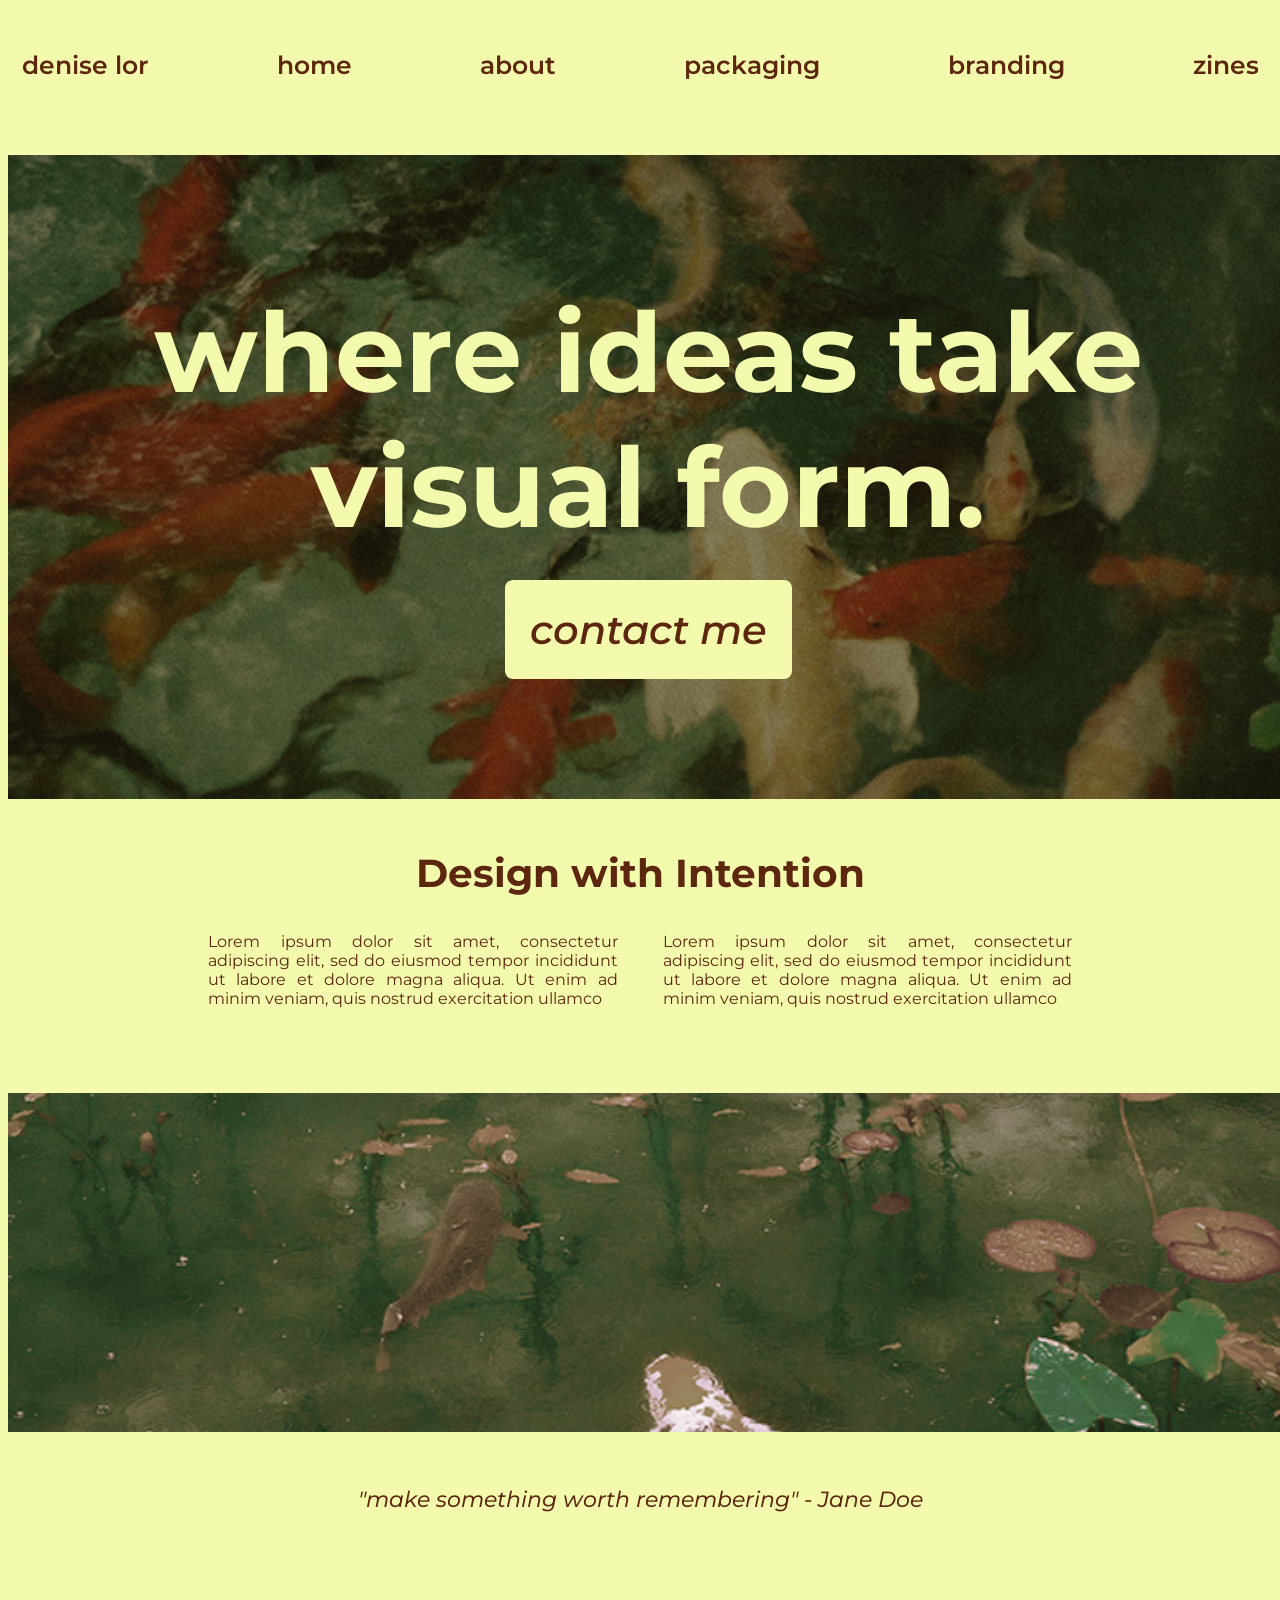
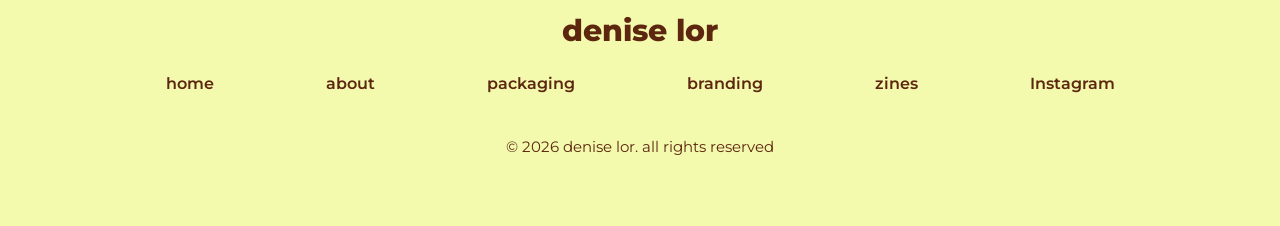
<file: index.html>
<!DOCTYPE html>
<html>
    <head> 
        <title>
            Denise Lor's Portfolio Site
        </title>
        <link rel="stylesheet" href="./style.css"/>
        <link rel="preconnect" href="https://fonts.googleapis.com">
        <link rel="preconnect" href="https://fonts.gstatic.com" crossorigin>
        <link href="https://fonts.googleapis.com/css2?family=Montserrat:ital,wght@0,100..900;1,100..900&display=swap" rel="stylesheet">
    </head>
    <body>
        <div class="nav-bar">
            <p>
                denise lor
            </p>
            <p>
                <a href="/"> 
                    home
                </a>
            </p>
            <p>
                <a href="/about">
                    about
                </a>
            </p>
            <p>
                <a href="/packaging">
                    packaging
                </a>
            </p>
            <p>
                <a href="/branding">
                    branding
                </a>
            </p>
            <p>
                <a href="/zines">
                    zines
                </a>
            </p>
        </div>
        </p>
        <div class ="main-hero-image">
            <p class ="horrible-text">
                <b> where ideas take visual form. </b> 
                </p>
            <p class ="call-to-action">
                <a href="mailto:deniselorarts@gmail.com">
                <i> contact me </i> 
                    </a>
                </p>
        </div>
            <div class ="paragraph-header"> 
                <b>Design with Intention</b>
                </div>
            <br>
            <div class ="paragraph-text">
                <p class="body-text">
                Lorem ipsum dolor sit amet, consectetur adipiscing elit, sed do eiusmod tempor incididunt ut labore et dolore magna aliqua. Ut enim ad minim veniam, quis nostrud exercitation ullamco 
                </p>
                <p class="body-text">
                Lorem ipsum dolor sit amet, consectetur adipiscing elit, sed do eiusmod tempor incididunt ut labore et dolore magna aliqua. Ut enim ad minim veniam, quis nostrud exercitation ullamco
                </p>
            </div>
            <br>
                <img src="/asset/secondaryhero.jpg" alt="My Image/>" class="secondary-hero-image">
            <br/>
            <p class ="quote"> 
                <i> "make something worth remembering" - Jane Doe </i> 
                </p>
            <br>
            <p class="logo-footer">
                denise lor </b>
            </p>
            <div class="footer">
                <br/>
                <a href="/"> 
                    home 
                </a>
                <br/>
                <a href="/about">
                    about
                </a>
                <br>
                <a href="/packaging">
                    packaging
                </a>
                <br>
                <a href="/branding">
                    branding
                </a>
                <br/>
                <a href="/zines">
                    zines
                </a>
                <br>
                <a href="https://www.instagram.com/deniselorarts/"
                target="_blank">
                    Instagram
                </a>
                <br>
        </div>
        <br>
        <p class ="copyright">
            © 2026 denise lor. all rights reserved 
        </p>
    </body>
</html>
</file>
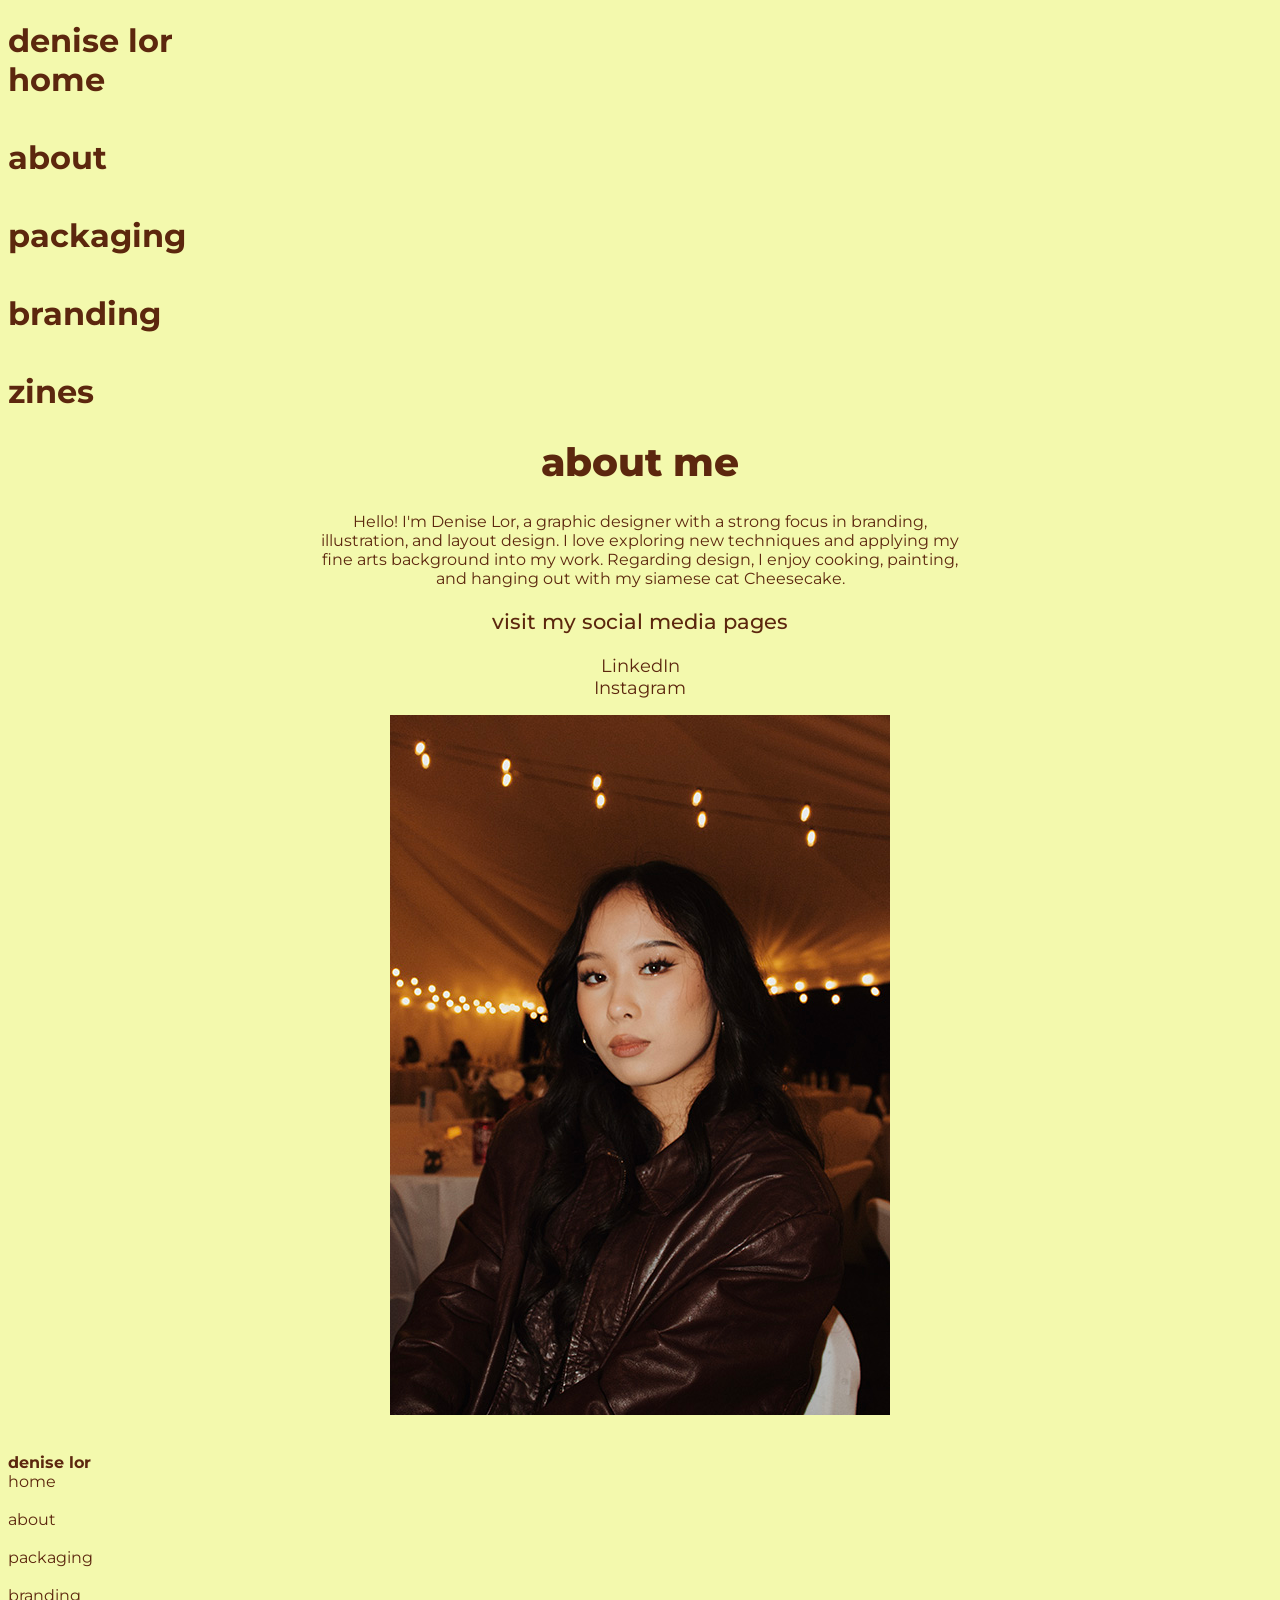
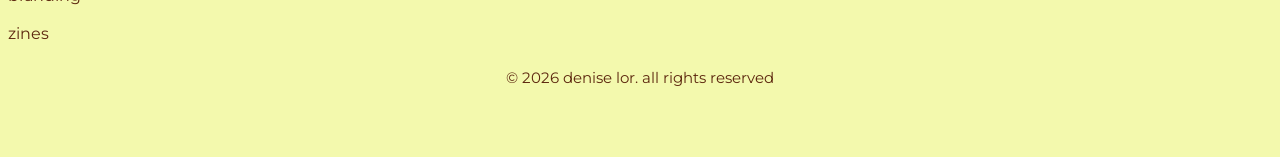
<file: about/index.html>
<!DOCTYPE html>
<html>
    <head> 
        <title>
            Denise Lor's Portfolio Site
        </title>
        <link rel="stylesheet" href="../style.css"/>
        <link rel="preconnect" href="https://fonts.googleapis.com">
        <link rel="preconnect" href="https://fonts.gstatic.com" crossorigin>
        <link href="https://fonts.googleapis.com/css2?family=Montserrat:ital,wght@0,100..900;1,100..900&display=swap" rel="stylesheet">
    </head>
    <body>
        <h1>
        denise lor
        <br/>
                <a href="/"> 
                    home 
                </a>
                <br/>
                <a href="/about">
                    about
                </a>
                <br/>
                <a href="/packaging">
                    packaging
                </a>
                <br/>
                <a href="/branding">
                    branding
                </a>
                <br/>
                <a href="/zines">
                    zines
                </a>
        </h1>
        <div>
            <h1 class= "page-header">
            about me 
            </h1>
            <p class= "other-body-text"> 
                Hello! I'm Denise Lor, a graphic designer with a strong focus in branding, illustration, and layout design. I love exploring new techniques and applying my fine arts background into my work. Regarding design, I enjoy cooking, painting, and hanging out with my siamese cat Cheesecake.  
            </p>
                <p class= "centered-text"> visit my social media pages 
                </p>
                <a class= "outer-links" 
                href="https://www.linkedin.com/feed/" 
                target="_blank">
                    LinkedIn
                </a>
                <a class= "outer-links"
                href="https://www.instagram.com/deniselorarts/"
                target="_blank">
                    Instagram
                </a>
                </p>
            </p>
            <img src="/asset/biopicture.jpg" alt="My Image/>" class="bio-image">
            <br/>
            <br/>
        </div>
                <b> denise lor </b>
                <br/>
                <a href="/"> 
                    home 
                </a>
                <br/>
                <a href="/about">
                    about
                </a>
                <br>
                <a href="/packaging">
                    packaging
                </a>
                <br>
                <a href="/branding">
                    branding
                </a>
                <br/>
                <a href="/zines">
                    zines
                </a>
            </p>
                </p> 
        </div>
        <p class ="copyright">
        © 2026 denise lor. all rights reserved 
        </p>
    </body>
</html>
</file>
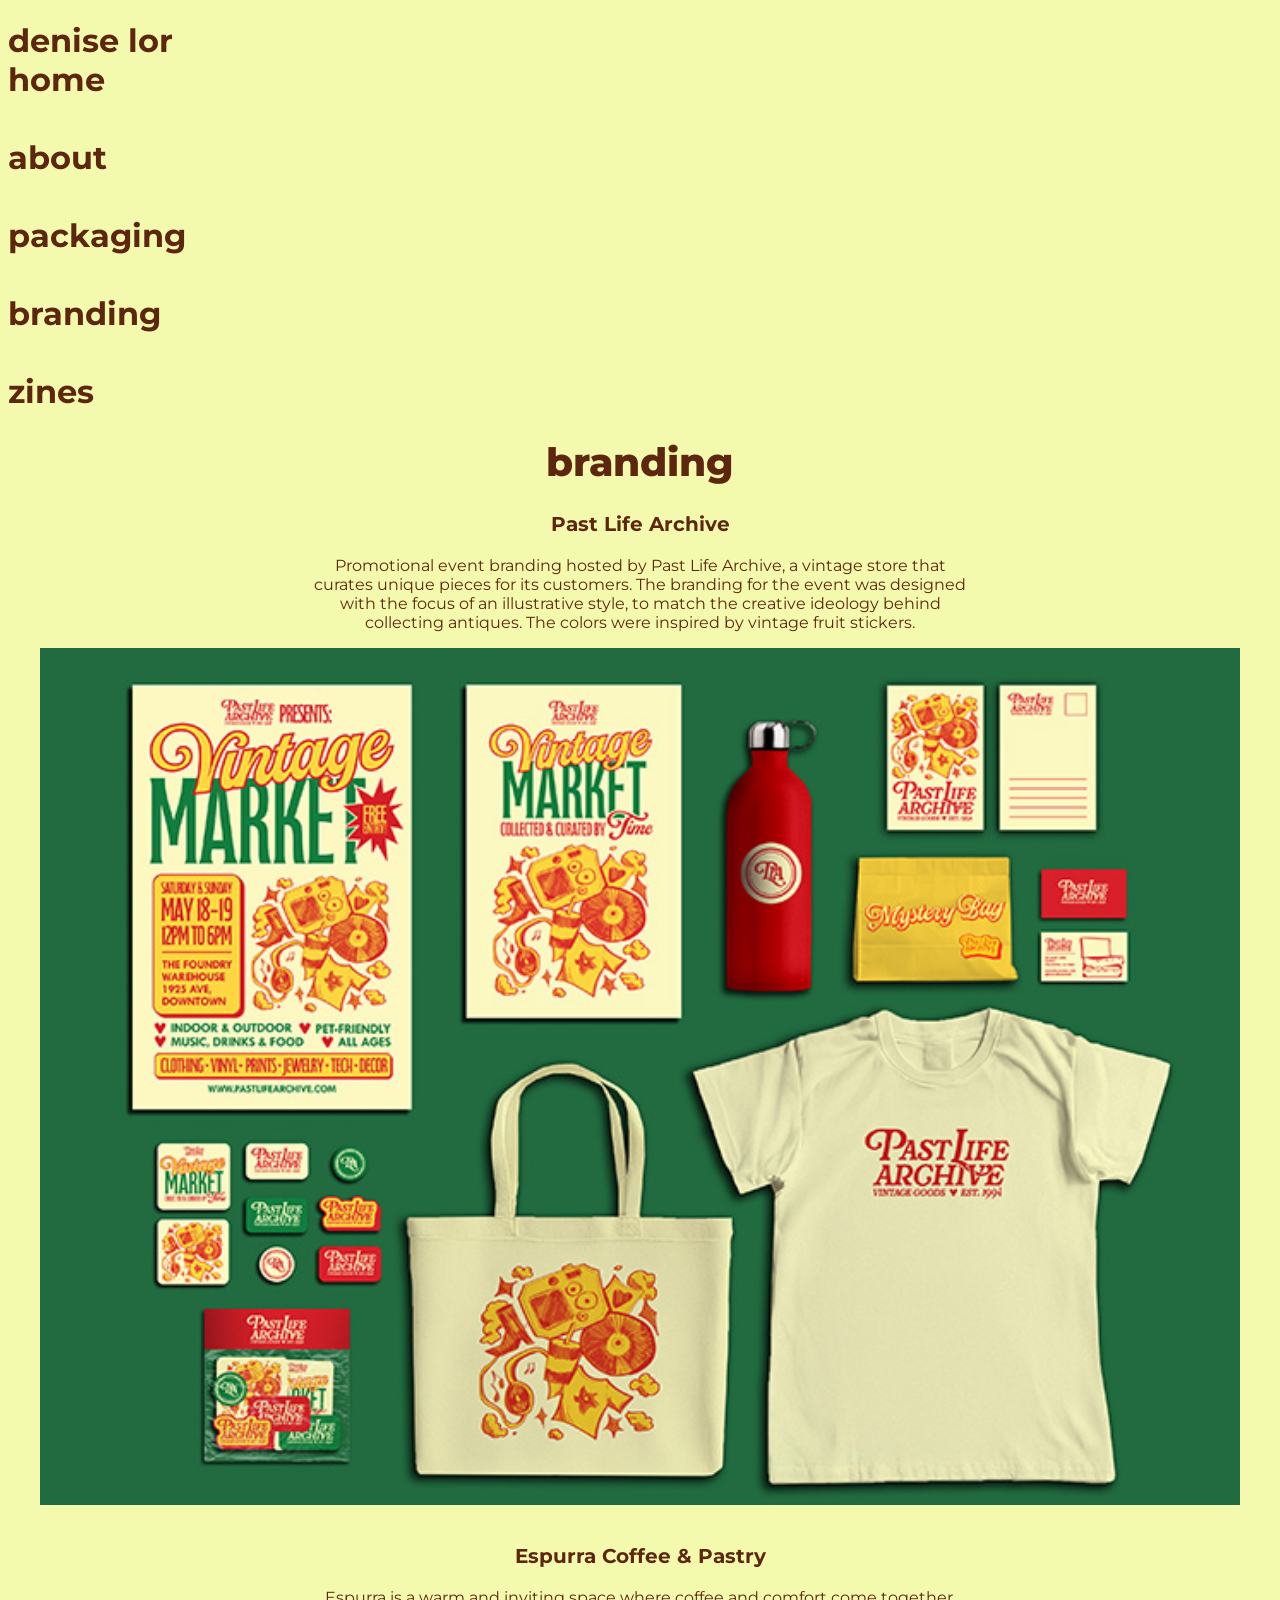
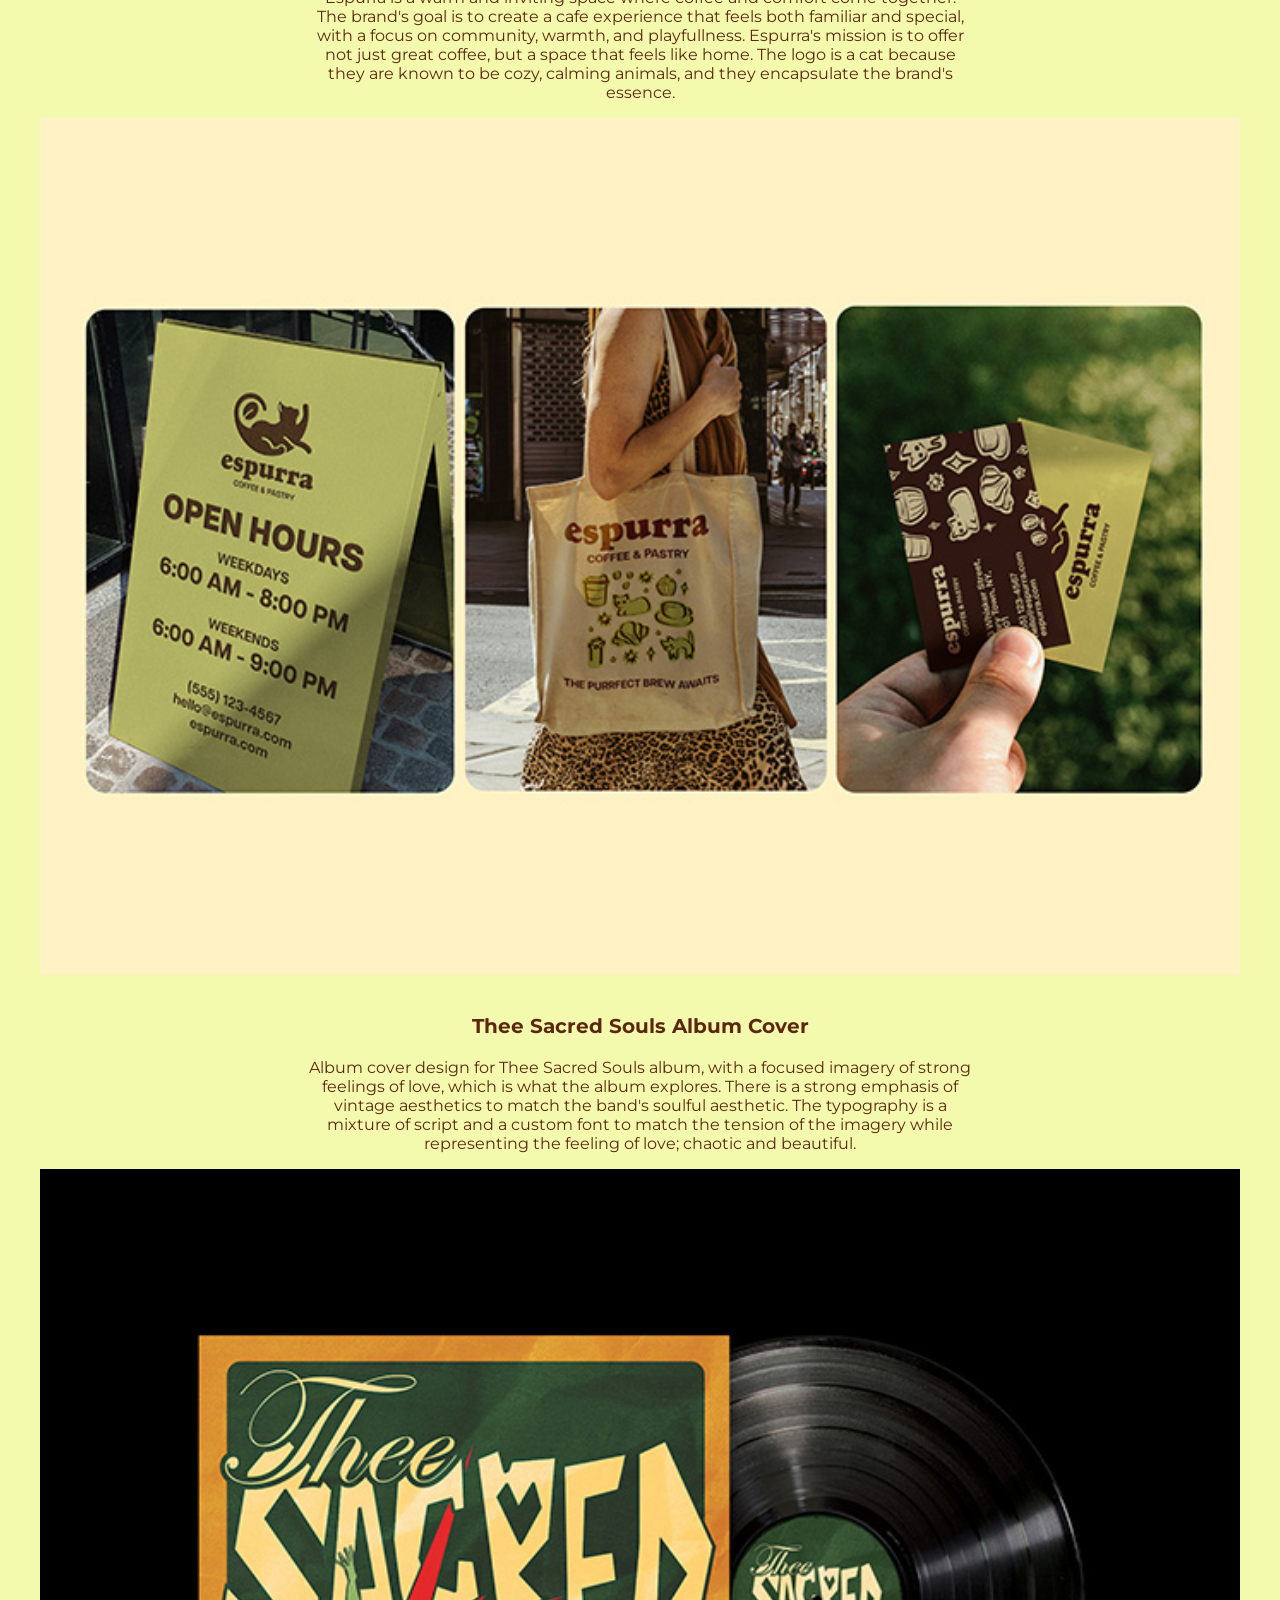
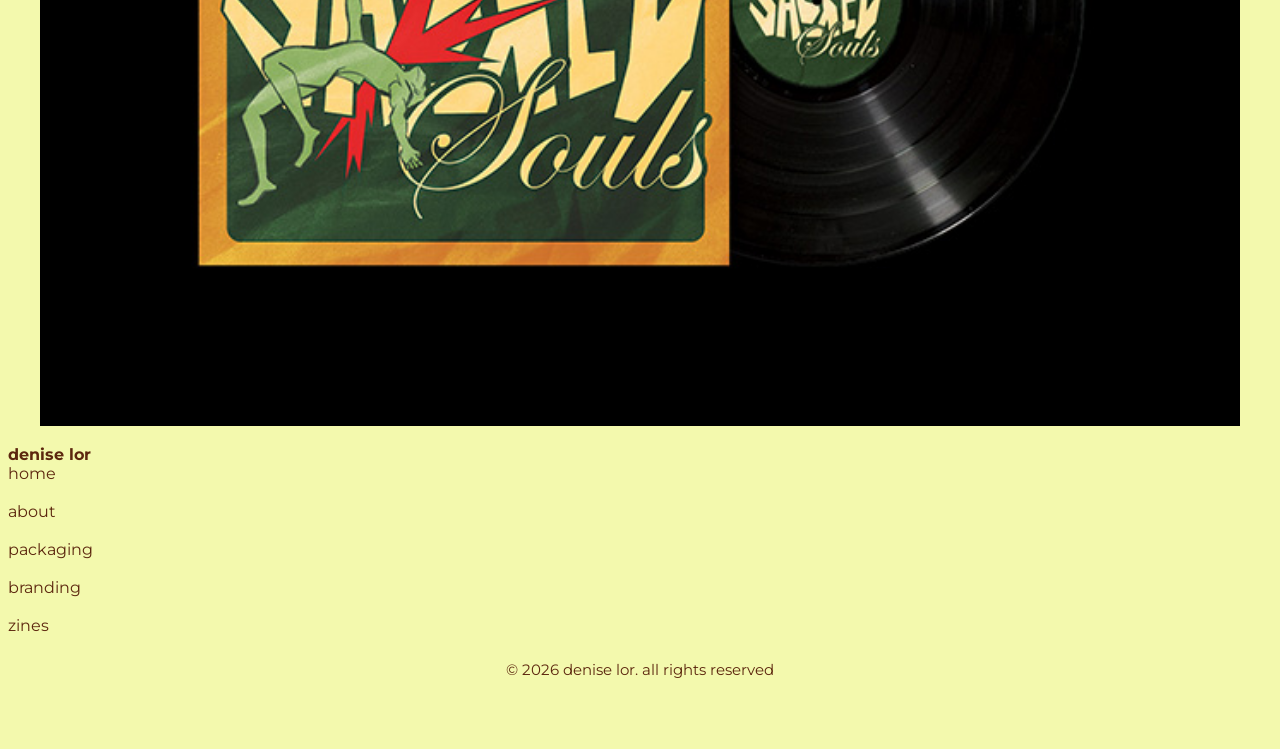
<file: branding/index.html>
<!DOCTYPE html>
<html>
    <head> 
        <title>
            Denise Lor's Portfolio Site
        </title>
        <link rel="stylesheet" href="../style.css"/>
        <link rel="preconnect" href="https://fonts.googleapis.com">
        <link rel="preconnect" href="https://fonts.gstatic.com" crossorigin>
        <link href="https://fonts.googleapis.com/css2?family=Montserrat:ital,wght@0,100..900;1,100..900&display=swap" rel="stylesheet">
    </head>
    <body>
        <!-- notice that text stacks vertically just a note btw -->
        <h1>
        denise lor
        <br/>
                <a href="/"> 
                    home 
                </a>
                <br/>
                <a href="/about">
                    about
                </a>
                <br/>
                <a href="/packaging">
                    packaging
                </a>
                <br/>
                <a href="/branding">
                    branding
                </a>
                <br/>
                <a href="/zines">
                    zines
                </a>
        </h1>
        <h1 class="page-header">
            branding 
        </h1>
        <div>
            <h3 class="project-header">
                Past Life Archive 
            </h3>
                <p class="other-body-text">
                    Promotional event branding hosted by Past Life Archive, a vintage store that curates unique pieces for its customers. The branding for the event was designed with the focus of an illustrative style, to match the creative ideology behind collecting antiques. The colors were inspired by vintage fruit stickers. 
                </p>
                <img src="/asset/merch.jpg" alt="My Image/>" class="project-image">
                <br/>
            <h3 class="project-header">
                Espurra Coffee & Pastry
            </h3>
                <p class="other-body-text">
                    Espurra is a warm and inviting space where coffee and comfort come together. The brand's goal is to create a cafe experience that feels both familiar and special, with a focus on community, warmth, and playfullness. Espurra's mission is to offer not just great coffee, but a space that feels like home. The logo is a cat because they are known to be cozy, calming animals, and they encapsulate the brand's essence. 
                </p>
                <img src="/asset/espurra.jpg" alt="My Image/>" class="project-image">
                <br/>
            <h3 class="project-header">
                Thee Sacred Souls Album Cover
            </h3>
                <p class="other-body-text">
                    Album cover design for Thee Sacred Souls album, with a focused imagery of strong feelings of love, which is what the album explores. There is a strong emphasis of vintage aesthetics to match the band's soulful aesthetic. The typography is a mixture of script and a custom font to match the tension of the imagery while representing the feeling of love; chaotic and beautiful.
                </p>
                <img src="/asset/albumcover.jpg" alt="My Image/>" class="project-image">
                <br/>
        </div>
                <b> denise lor </b>
                <br/>
                <a href="/"> 
                    home 
                </a>
                <br/>
                <a href="/about">
                    about
                </a>
                <br>
                <a href="/packaging">
                    packaging
                </a>
                <br>
                <a href="/branding">
                    branding
                </a>
                <br/>
                <a href="/zines">
                    zines
                </a>
            </p>
                </p> 
        </div>
        <p class ="copyright">
        © 2026 denise lor. all rights reserved 
        </p>
    </body>
</html>
</file>
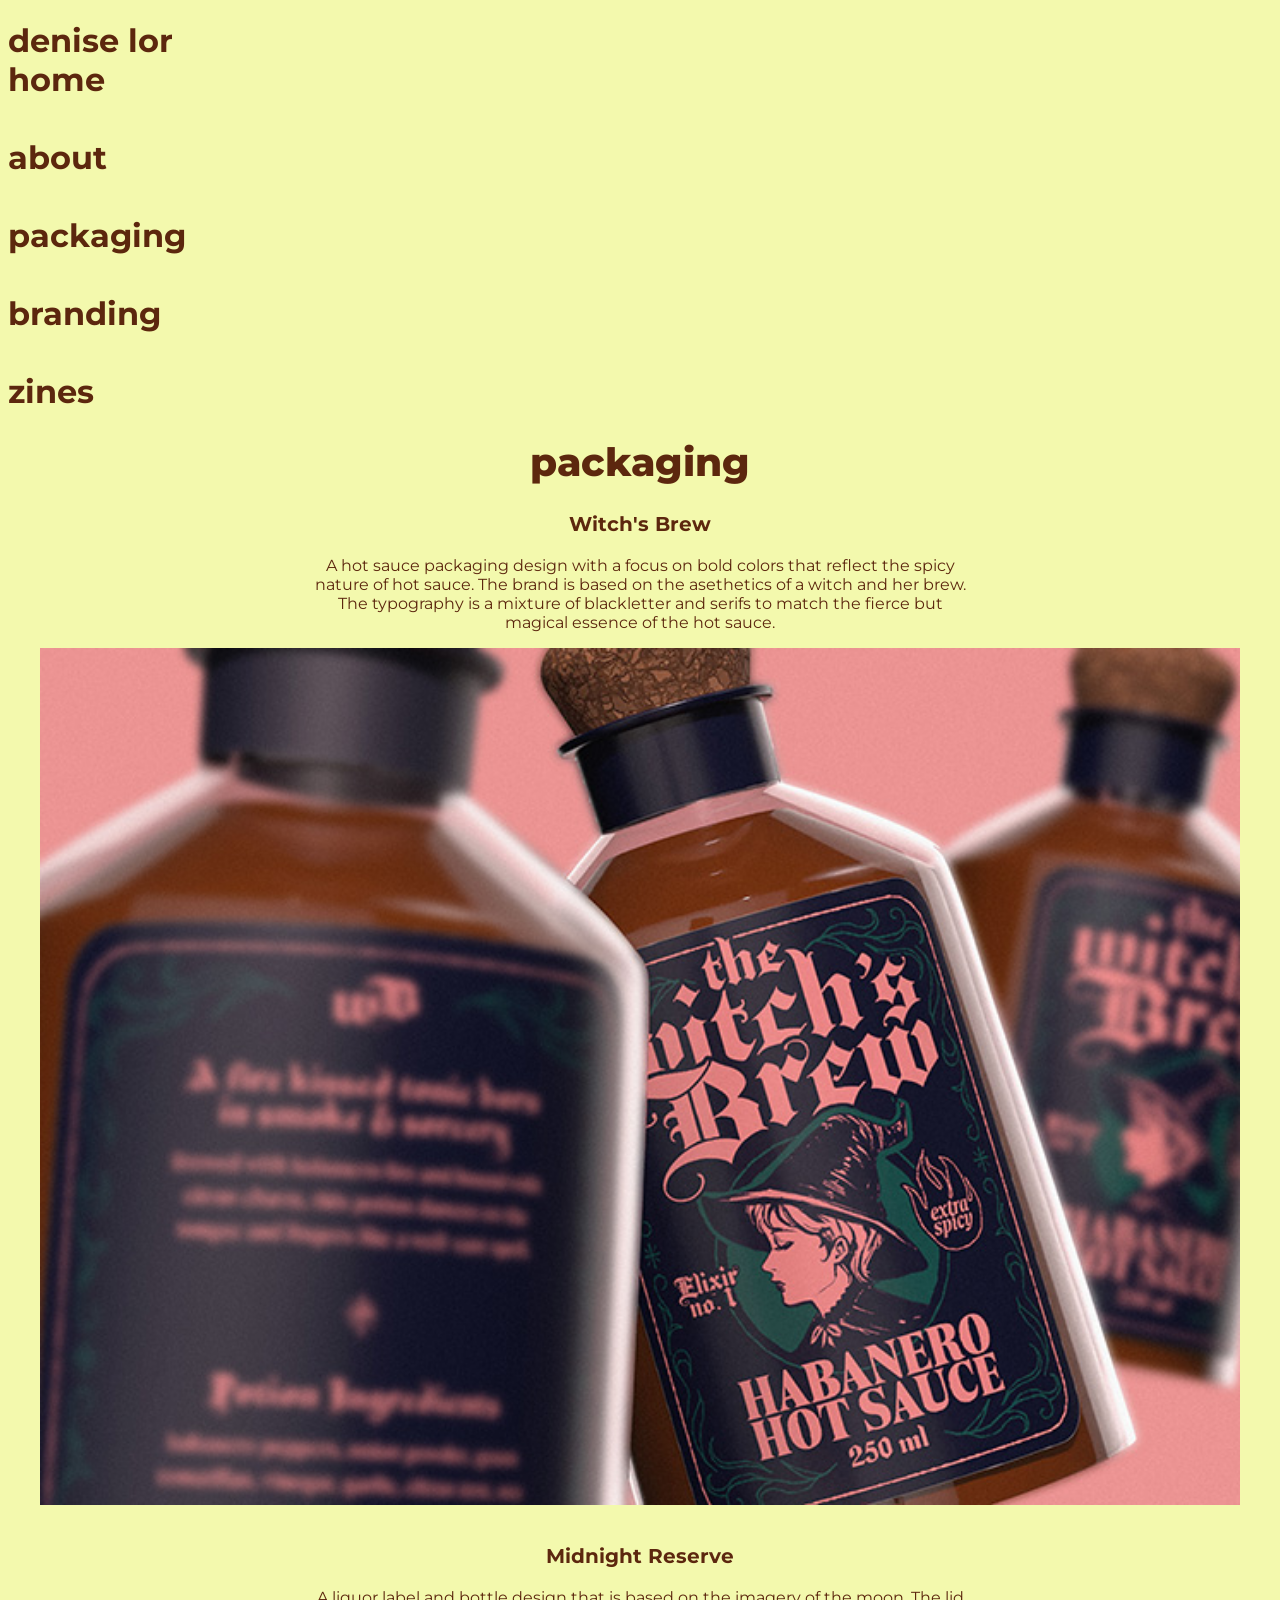
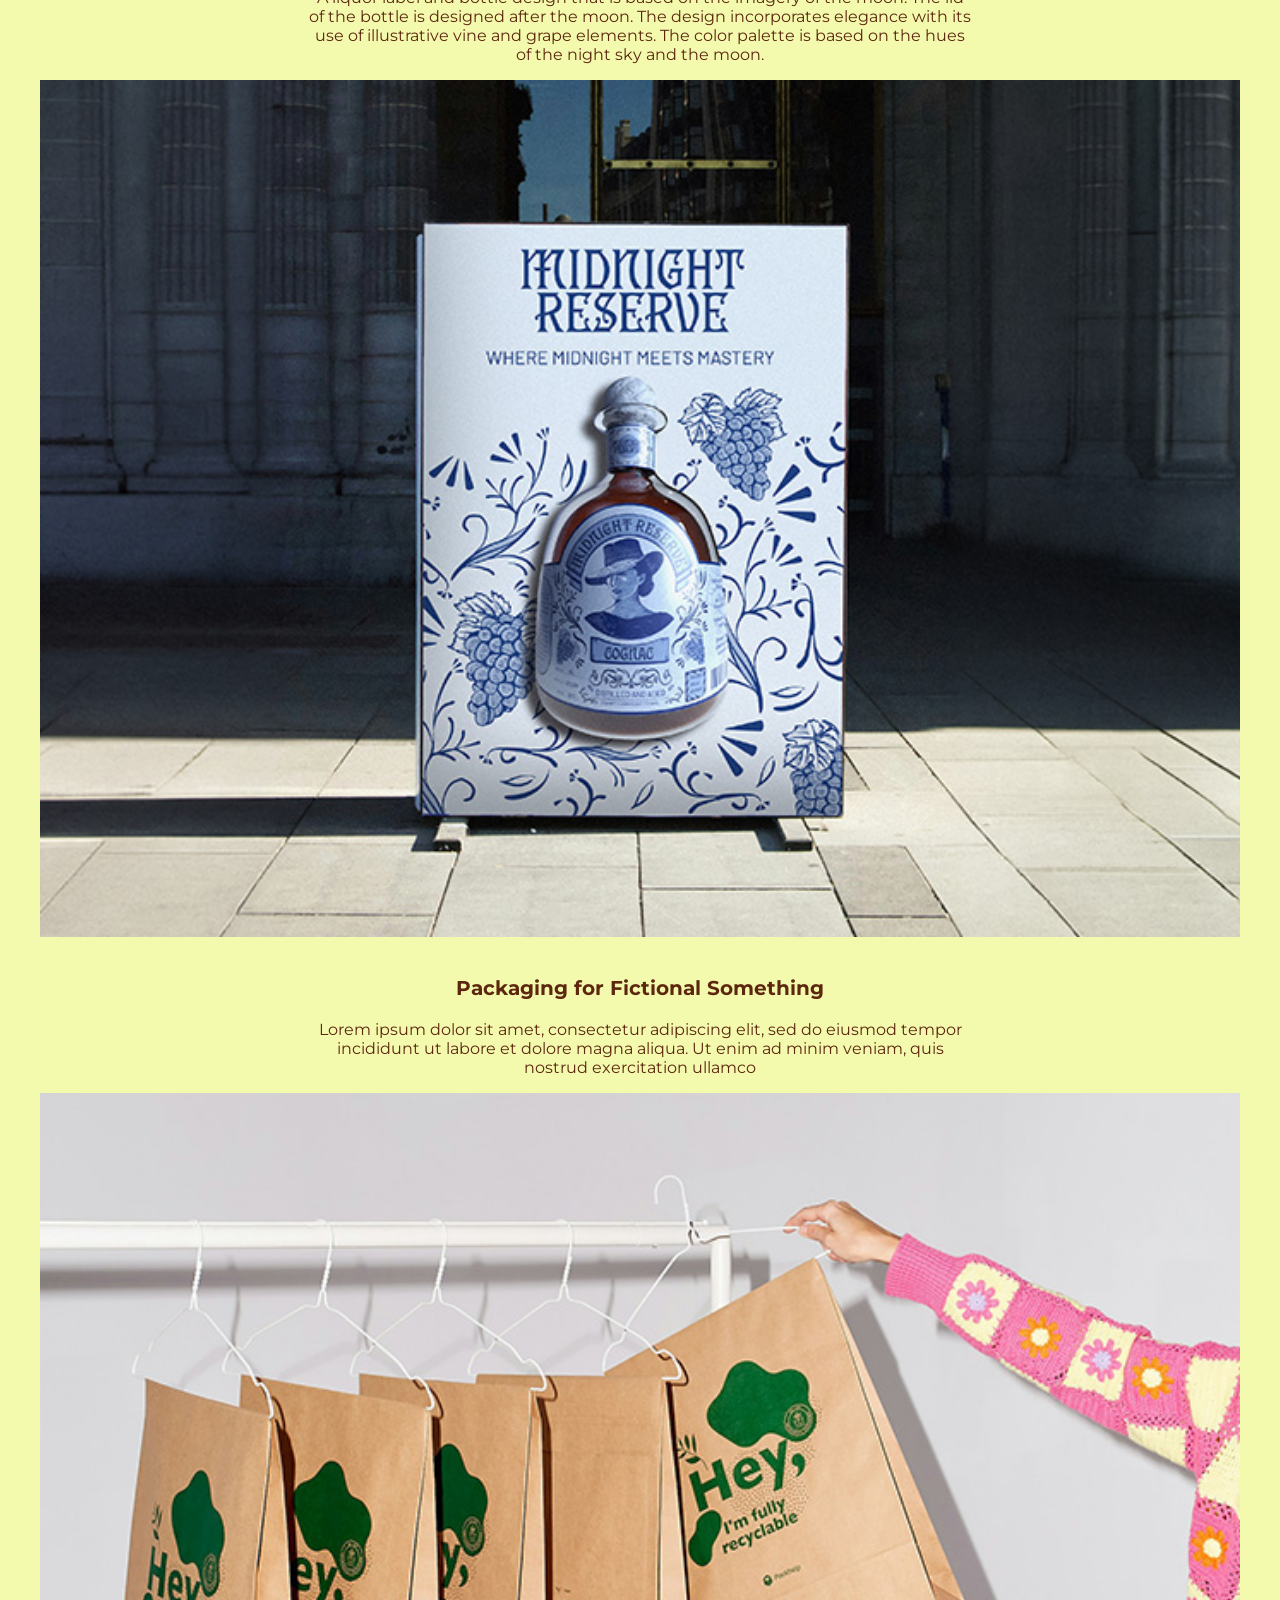
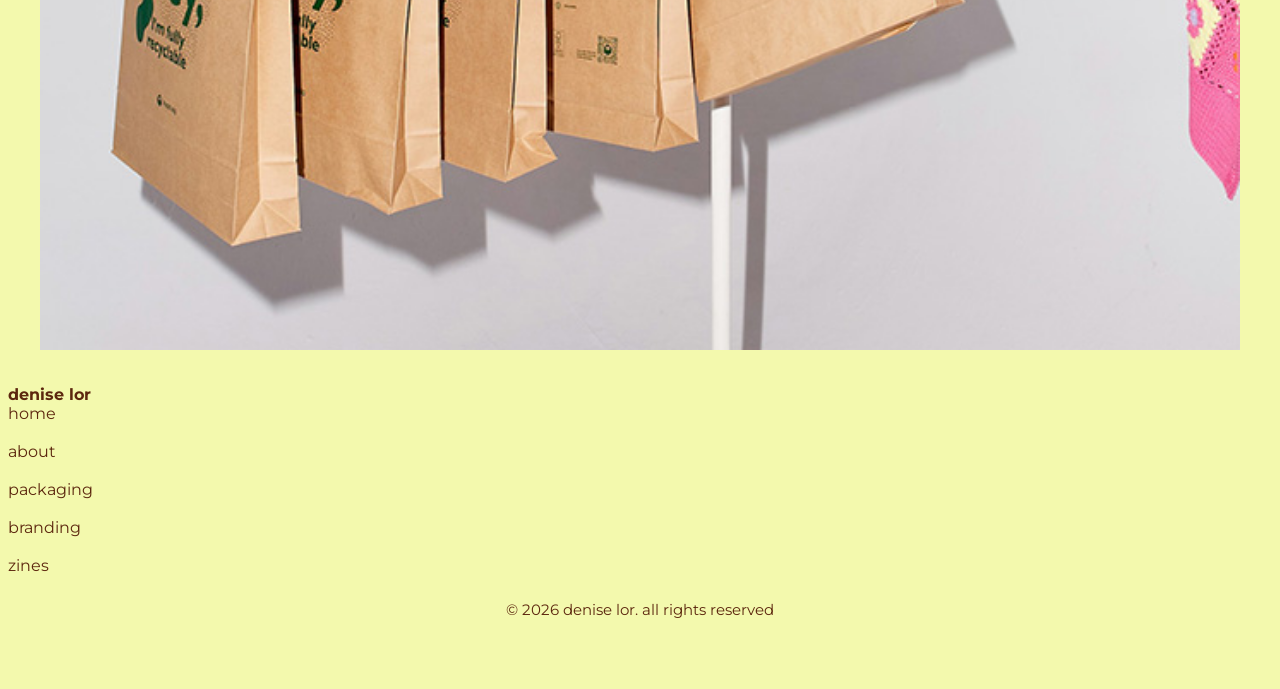
<file: packaging/index.html>
<!DOCTYPE html>
<html>
    <head> 
        <title>
            Denise Lor's Portfolio Site
        </title>
        <link rel="stylesheet" href="../style.css"/>
        <link rel="preconnect" href="https://fonts.googleapis.com">
        <link rel="preconnect" href="https://fonts.gstatic.com" crossorigin>
        <link href="https://fonts.googleapis.com/css2?family=Montserrat:ital,wght@0,100..900;1,100..900&display=swap" rel="stylesheet">
    </head>
    <body>
        <!-- notice that text stacks vertically just a note btw -->
        <h1>
        denise lor
        <br/>
                <a href="/"> 
                    home 
                </a>
                <br/>
                <a href="/about">
                    about
                </a>
                <br/>
                <a href="/packaging">
                    packaging
                </a>
                <br/>
                <a href="/branding">
                    branding
                </a>
                <br/>
                <a href="/zines">
                    zines
                </a>
        </h1>
        <h1 class="page-header">
            packaging 
        </h1>
        </div>
            <h3 class="project-header">
                Witch's Brew
            </h3>
                <p class="other-body-text">
                    A hot sauce packaging design with a focus on bold colors that reflect the spicy nature of hot sauce. The brand is based on the asethetics of a witch and her brew. The typography is a mixture of blackletter and serifs to match the fierce but magical essence of the hot sauce. 
                </p>
                <img src="/asset/witchsbrew.jpg" alt="My Image/>" class="project-image">
                <br/>
            <h3 class="project-header">
                Midnight Reserve
            </h3>
                <p class="other-body-text">
                    A liquor label and bottle design that is based on the imagery of the moon. The lid of the bottle is designed after the moon. The design incorporates elegance with its use of illustrative vine and grape elements. The color palette is based on the hues of the night sky and the moon. 
                </p>
                <img src="/asset/midnightreserve.jpg" alt="My Image/>" class="project-image">
                <br/>
            <h3 class="project-header">
                Packaging for Fictional Something
            </h3>
                <p class="other-body-text">
                    Lorem ipsum dolor sit amet, consectetur adipiscing elit, sed do eiusmod tempor incididunt ut labore et dolore magna aliqua. Ut enim ad minim veniam, quis nostrud exercitation ullamco 
                </p>
                <img src="/asset/packagefiller.jpg" alt="My Image/>" class="project-image">
                <br/>
            <p>
        </div>
            <b> denise lor </b>
            <br/>
                <a href="/"> 
                    home 
                </a>
                <br/>
                <a href="/about">
                    about
                </a>
                <br>
                <a href="/packaging">
                    packaging
                </a>
                <br>
                <a href="/branding">
                    branding
                </a>
                <br/>
                <a href="/zines">
                    zines
                </a>
            </p>
                </p> 
        </div>
        <p class ="copyright">
        © 2026 denise lor. all rights reserved 
        </p>
    </body>
</html>
</file>
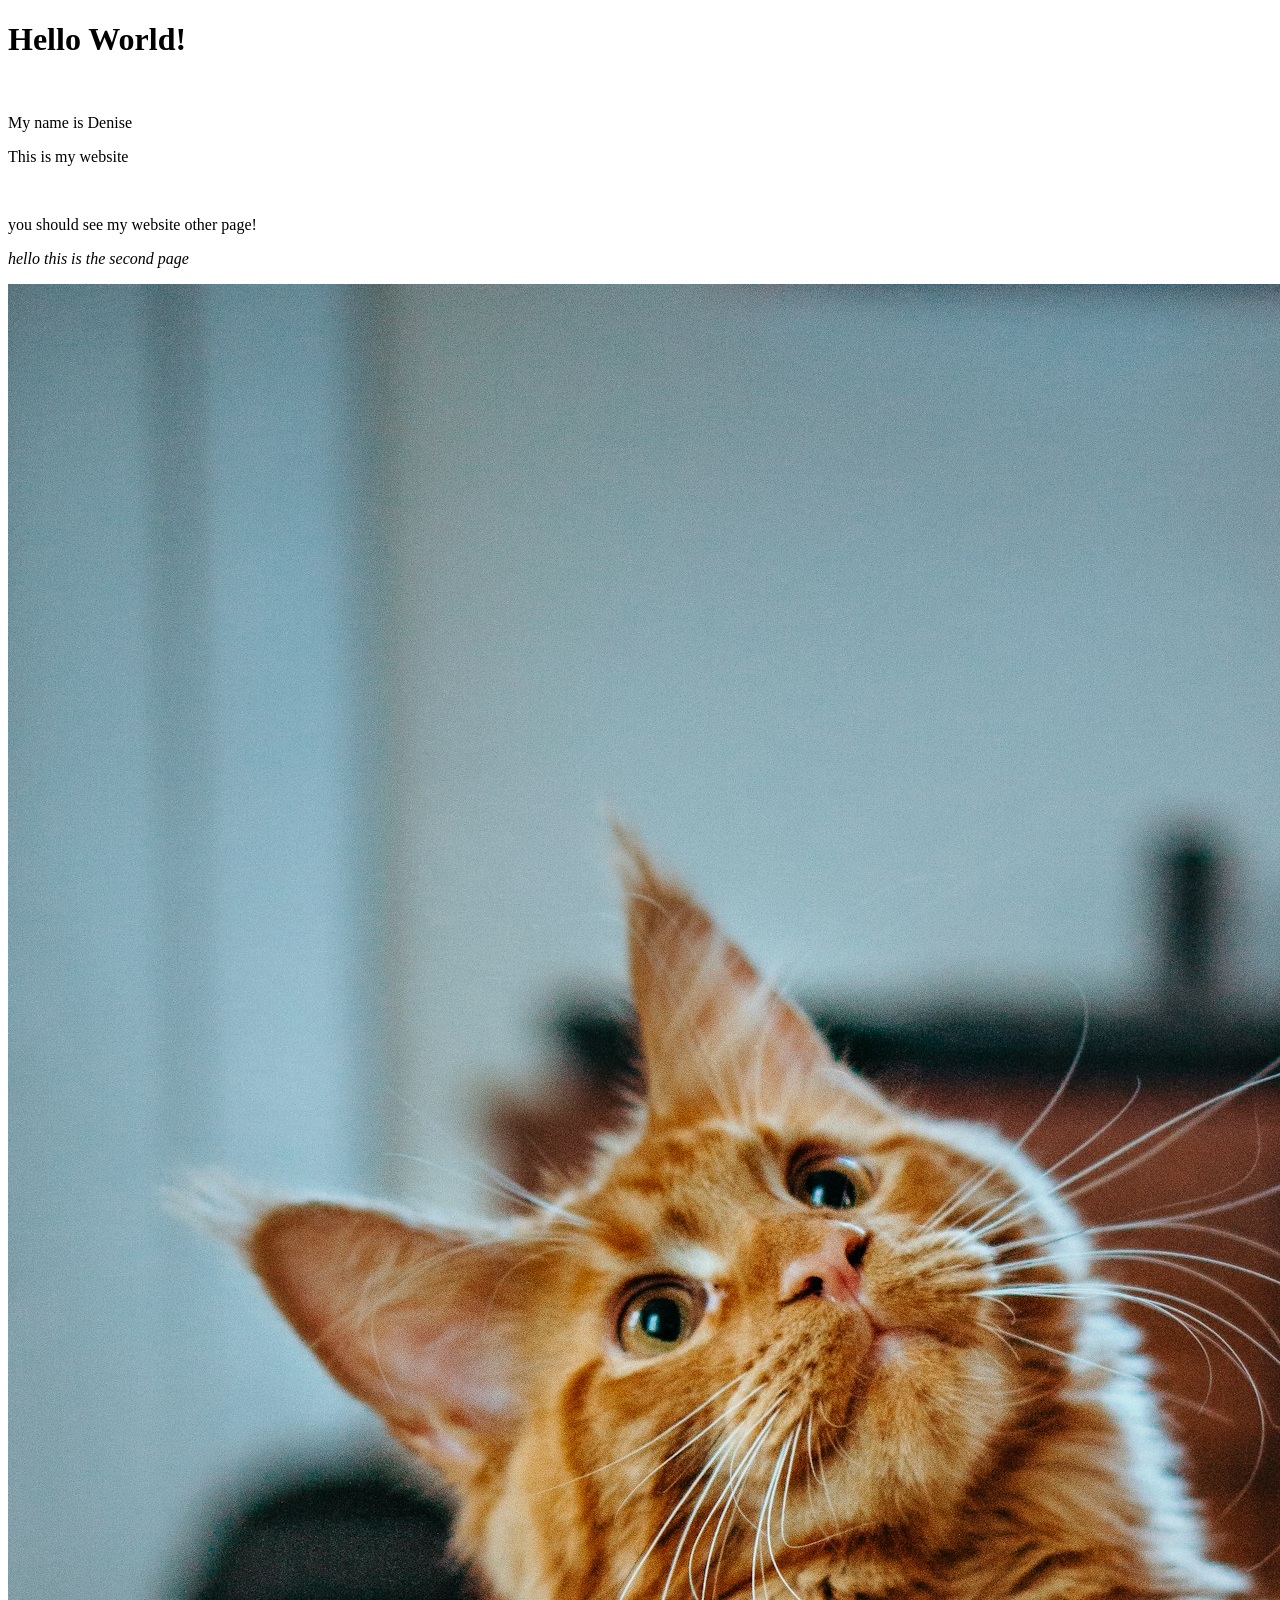
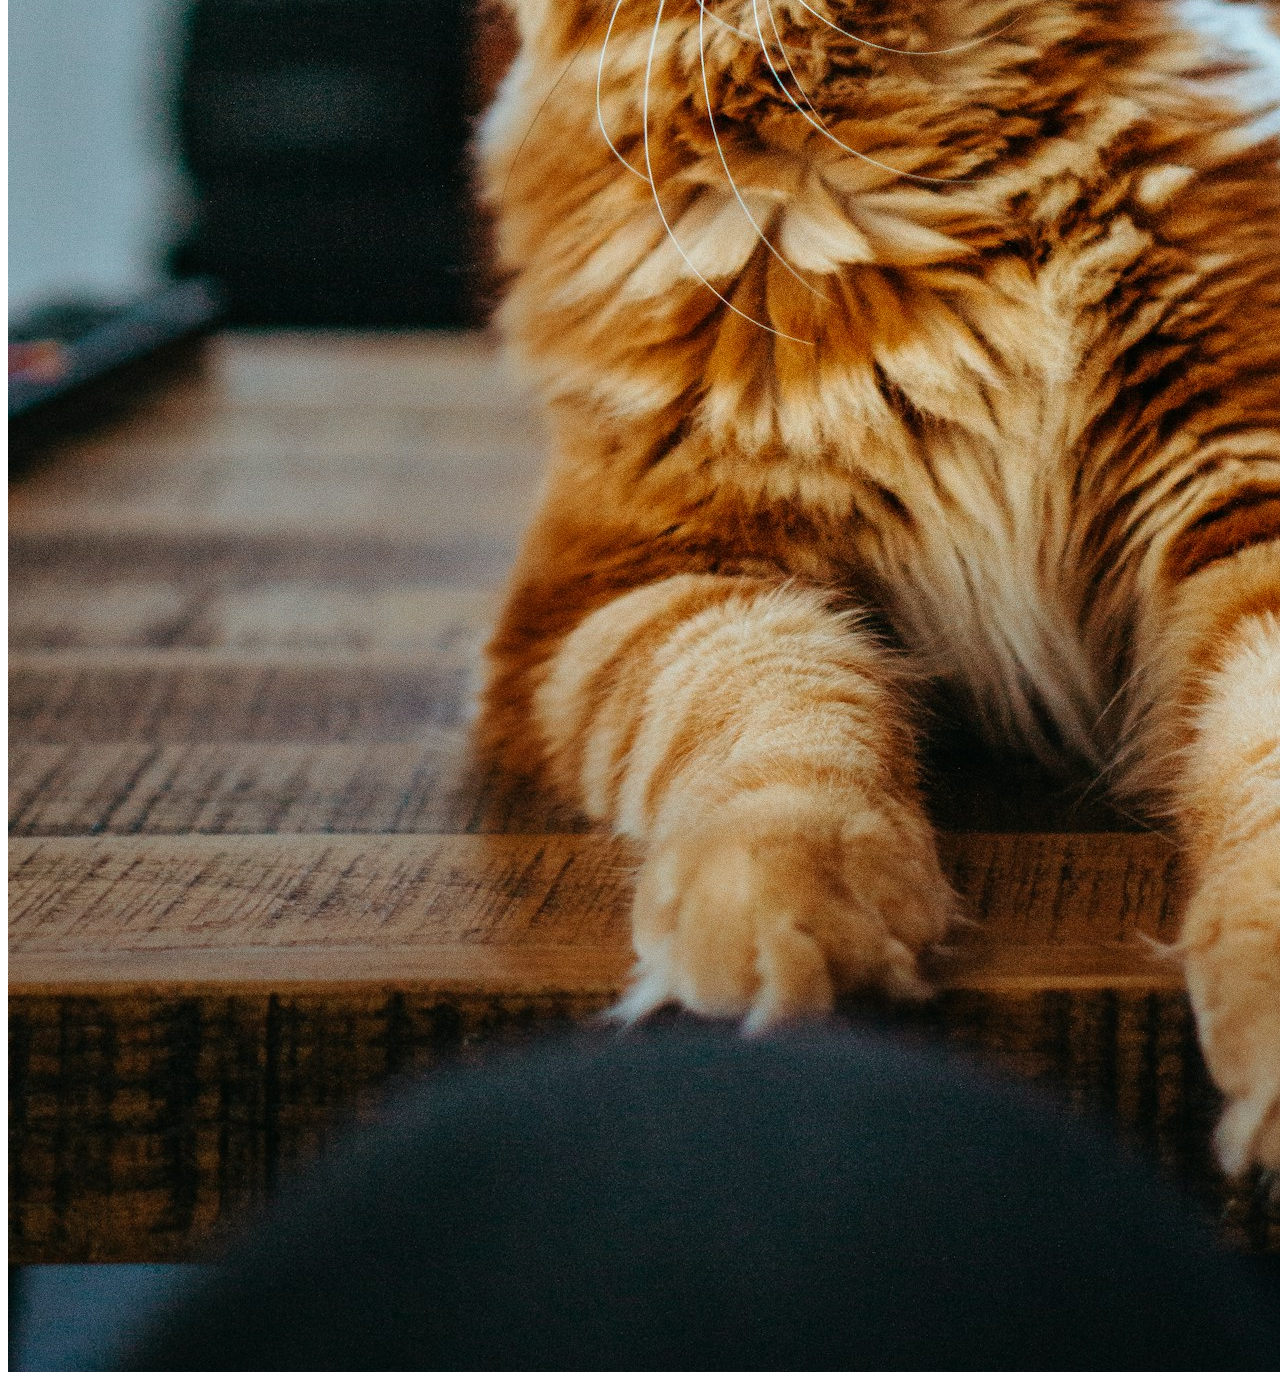
<file: pg2.html>
<!DOCTYPE html>
<html>
    <head> 
        <title>
            Denise Lor's Portfolio Site
        </title>
    </head>
    <body>
        <!-- notice that text stacks vertically just a note btw -->
        <h1>
        Hello World!
        </h1>
        <br/>
        <div>
            <p> My name is Denise </p>
            <p> This is my website </p>
            <br/>
            <p>
                you should see my website
                <a 
                href="/page2.html"></a>
                    other page! </a>
                </a>
            </p>
            <p>
                <i> hello this is the second page </i> 
            </p> 
            <img src="./asset/cat.jpg" alt="My Image/>"
        </div>
    </body>
</html>
</file>
<file: style.css>
body {
    font-family: "Montserrat", "Montserrat";
}
body {
    background-color: #F3F9AD;
}
body {
    color: #5C270E;
}
a {
    text-decoration: none;
    color: #5C270E;
    cursor: pointer;
    display: flex;
}
a:hover {
    color: #F1601C
}
a:active {
    color: #76944E;
}
.nav-bar {
    display: flex;
    flex-direction: row;
    justify-content: center;
    align-items: center;
    gap: 8rem;
    font-size: 25px;
    margin-top: 25px;
    font-weight: 600;
}
.main-hero-image {
    width: 100vw;
    height: 644px;
    object-fit: cover;
    background: url('./asset/mainhero.jpg');
    background-size: cover;
    background-repeat: no-repeat;
}
.horrible-text {
    color:#F3F9AD;
    font-size: 40px;
    text-align: center;
    overflow: auto;
    margin: 25px;
    font-family: "Montserrat", "Montserrat";
    font-weight: bold;
    flex-direction: row;
    align-items: center;
    margin-top: 50px;
    padding-top: 190px;
}
.call-to-action {
 color:#5C270E;
    background-color: #F3F9AD;
    font-size: 20px;
    text-align: center;
    padding: 10px;
    overflow: scroll;
    margin: 0 auto;
    border-radius: 8px;
    font-family: "Montserrat", "Montserrat";
    font-weight: 550;
    margin-top: 12px;
    width: fit-content; 
}
.call-to-action:hover {
    cursor: pointer;
    background-color: #F1601C;
    color: #F3F9AD;
}
.call-to-action:active {
    cursor: pointer;
    background-color: #76944E;
    color: #F3F9AD;
}
.call-to-action:focus {
    color: #76944E;
}
.paragraph-header {
    text-align: center;
    font-size: 39px;
    display: flex;
    flex-direction: column;
    justify-content: start;
    align-items: center;
    margin-top: 50px;
}
.paragraph-text {
    display: flex;
    flex-direction: column;
    justify-content: start;
    align-items: center;
    column-gap: 45px;
    padding-right: 20px;
    padding-left: 20px;
    margin-bottom: 50px;
}
.paragraph-header {
    display: flex;
    flex-direction: column;
    gap: .75 rem;
}
@media screen and (min-width: 320px) {
    .paragraph-text {
        display: flex;
        flex-direction: column;
        justify-content: start;
        align-items: center;
        text-align: justify;
        column-gap: 45px;
        padding-right: 200px;
        padding-left: 200px;
        margin-bottom: 50px;
    }
    .paragraph-text {
        display: flex;
        flex-direction: row;
        gap: 1.5 rem;
    }
    .horrible-text {
        color:#F3F9AD;
        font-size: 111px;
        text-align: center;
        overflow: auto;
        margin: 25px;
        font-family: "Montserrat", "Montserrat";
        font-weight: bold;
        flex-direction: row;
        align-items: center;
        margin-top: 50px;
        padding-top: 130px;
    }
    .call-to-action {
        color:#5C270E;
        background-color: #F3F9AD;
        font-size: 40px;
        text-align: center;
        padding: 25px;
        overflow: scroll;
        margin: 0 auto;
        border-radius: 8px;
        font-family: "Montserrat", "Montserrat";
        font-weight: 550;
        margin-top: 12px;
        width: fit-content; 
    }
}
.secondary-hero-image {
    width: 100vw;
    height: 339px;
    object-fit: cover;
}
.quote {
    text-align: center;
    font-weight: 450;
    font-size: 22px;
    margin-top: 50px;
    margin-bottom: 50px;
}
.logo-footer {
    text-align: center;
    font-size: 30px;
    font-weight: 800;
    margin-bottom: 25px;
}
.footer {
    display: flex;
    flex-direction: row;
    justify-content: center;
    align-items: center;
    gap: 3.5rem;
    font-size: 20;
    font-weight: 600;
}
.copyright {
    text-align: center;
    font-size: 15px;
    margin-bottom: 70px;
    margin-top: 25px;
}
.page-header {
    text-align: center;
    font-size: 39px;
    font-weight: 800;
}
.project-header {
    text-align: center;
    font-size: 20px;
}
.other-body-text {
    text-align: center;
    padding-right: 300px;
    padding-left: 300px;
}
.bio-image {
    display: block;
    margin-left: auto;
    margin-right: auto;
    object-fit: cover;
}
.project-image {
    display: block;
    margin-left: auto;
    margin-right: auto;
    width: 1200px;
    height: auto;
}
.centered-text {
    text-align: center;
    font-size: 21px;
    font-weight: 500;
}
.outer-links {
    font-size: 18px;
    text-align: center;
    display: block;
}
</file>
